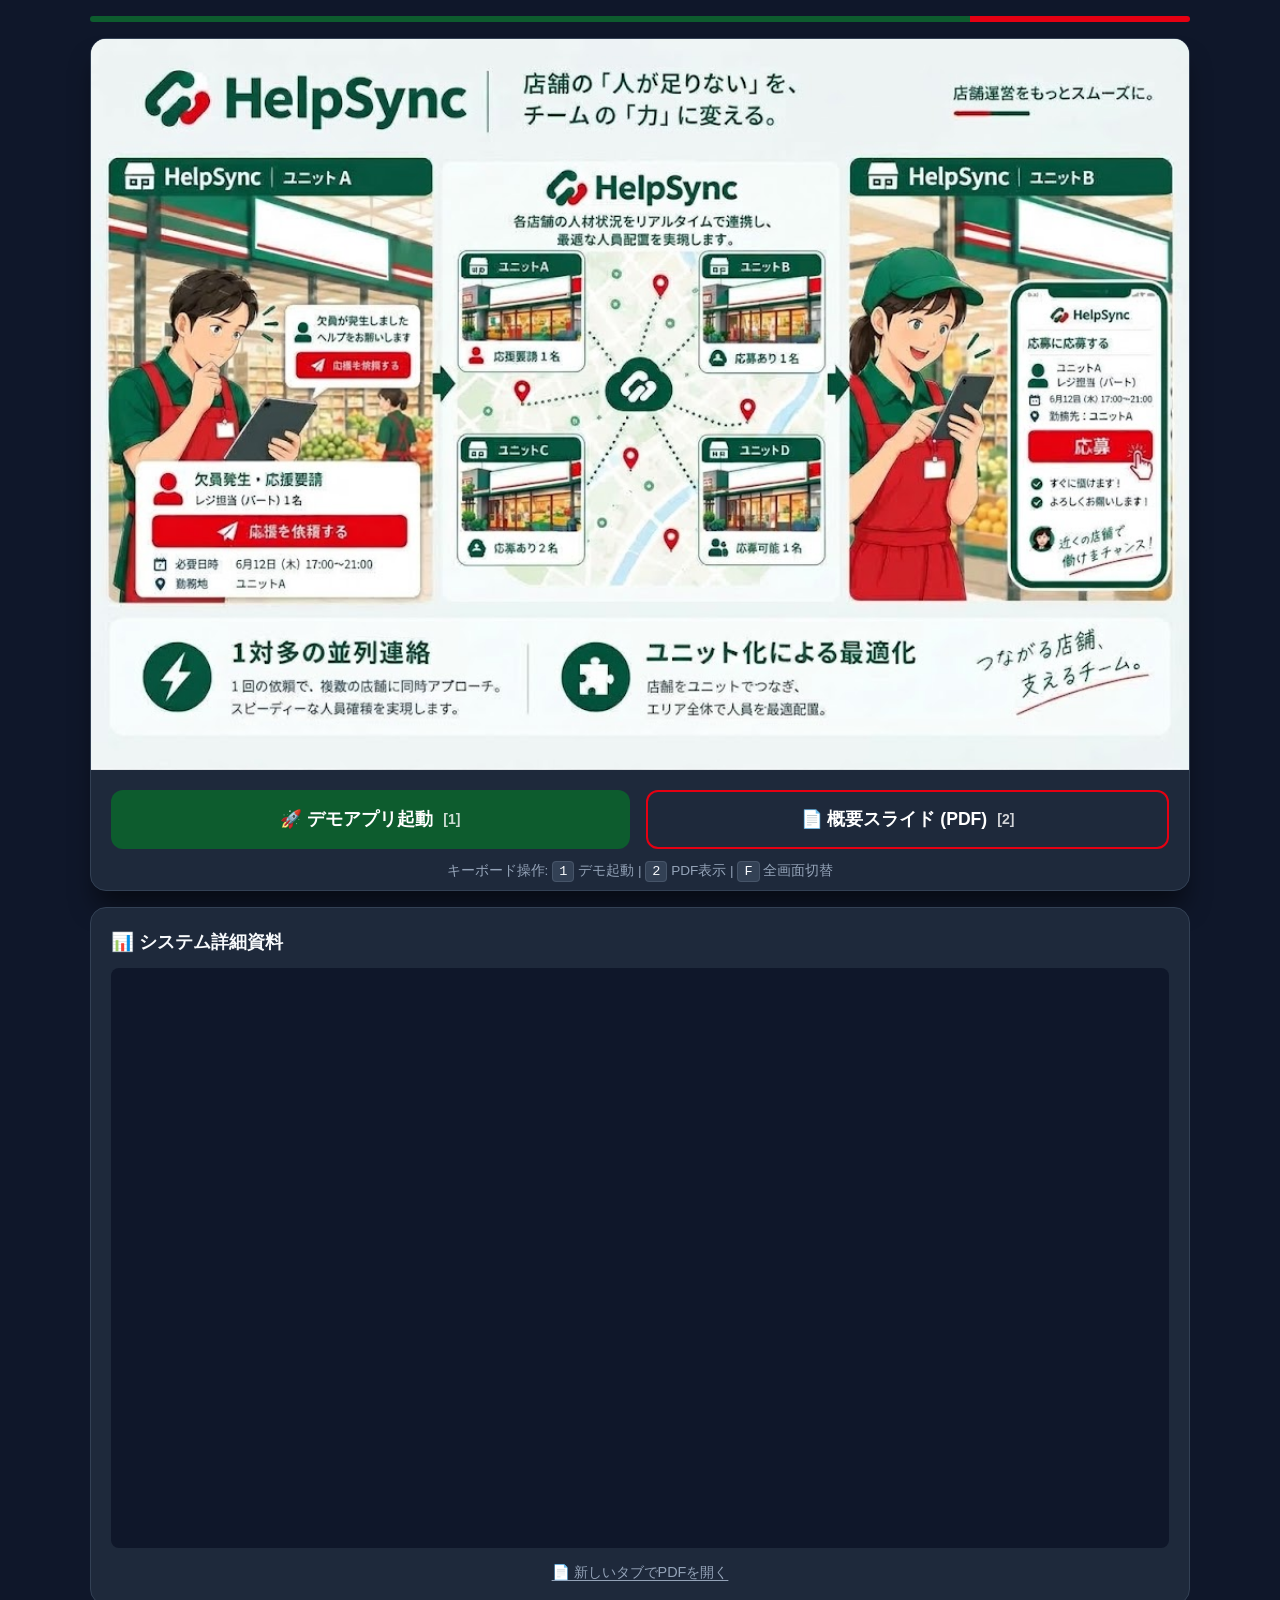
<file: index.html>
<!DOCTYPE html>
<html lang="ja">
<head>
  <meta charset="UTF-8">
  <meta http-equiv="Content-Security-Policy" content="/* INJECT_CSP */">
  <meta name="viewport" content="width=device-width, initial-scale=1.0, viewport-fit=cover">
  <title>HelpSync - ユニット型ヘルプ調整システム</title>
  <link rel="icon" href="./favicon.ico">
  <style>
    :root {
      --brand-green: #0d5c2e;
      --brand-green-hover: #084320;
      --brand-red: #e50012;
      --brand-red-hover: #c40010;
      --bg-color: #0f172a;
      --card-bg: #1e293b;
      --text-main: #f8fafc;
      --text-muted: #94a3b8;
      --border-color: #334155;
    }

    * {
      box-sizing: border-box;
      margin: 0;
      padding: 0;
      -webkit-tap-highlight-color: transparent;
    }

    body {
      font-family: -apple-system, BlinkMacSystemFont, "Segoe UI", Roboto, "Helvetica Neue", Arial, sans-serif;
      background-color: var(--bg-color);
      color: var(--text-main);
      line-height: 1.5;
      padding: 16px;
      min-height: 100vh;
      display: flex;
      flex-direction: column;
      justify-content: center;
    }

    .lp-wrapper {
      max-width: 1100px;
      margin: 0 auto;
      width: 100%;
      display: flex;
      flex-direction: column;
      gap: 16px;
    }

    /* カラーアクセントバー */
    .brand-bar {
      height: 6px;
      background: linear-gradient(90deg, var(--brand-green) 80%, var(--brand-red) 80%);
      border-radius: 3px;
    }

    /* メインビジュアルコンテナ */
    .hero-container {
      background: var(--card-bg);
      border-radius: 16px;
      overflow: hidden;
      box-shadow: 0 20px 25px -5px rgba(0, 0, 0, 0.5);
      border: 1px solid var(--border-color);
    }

    .hero-image-wrapper {
      width: 100%;
      background: #ffffff;
      line-height: 0;
    }

    .hero-image {
      width: 100%;
      height: auto;
      display: block;
      object-fit: contain;
    }

    /* アクションバー */
    .action-bar {
      padding: 20px;
      background: var(--card-bg);
      display: flex;
      gap: 16px;
      justify-content: center;
      flex-wrap: wrap;
    }

    .action-btn {
      flex: 1;
      min-width: 280px;
      min-height: 56px;
      padding: 14px 24px;
      font-size: 1.1rem;
      font-weight: 700;
      text-decoration: none;
      border-radius: 12px;
      display: inline-flex;
      align-items: center;
      justify-content: center;
      gap: 10px;
      transition: all 0.15s ease;
      cursor: pointer;
      border: none;
      text-align: center;
    }

    .btn-demo {
      background-color: var(--brand-green);
      color: #ffffff;
    }
    .btn-demo:hover, .btn-demo:active {
      background-color: var(--brand-green-hover);
      transform: translateY(-2px);
      box-shadow: 0 8px 16px rgba(13, 92, 46, 0.4);
    }

    .btn-pdf {
      background-color: transparent;
      color: #ffffff;
      border: 2px solid var(--brand-red);
    }
    .btn-pdf:hover, .btn-pdf:active {
      background-color: var(--brand-red);
      transform: translateY(-2px);
      box-shadow: 0 8px 16px rgba(229, 0, 18, 0.4);
    }

    /* キーボード操作ヒント */
    .shortcut-hints {
      display: flex;
      justify-content: center;
      gap: 20px;
      font-size: 0.85rem;
      color: var(--text-muted);
      margin-top: -8px;
      margin-bottom: 8px;
    }

    kbd {
      background: #334155;
      color: #f8fafc;
      padding: 2px 6px;
      border-radius: 4px;
      font-family: monospace;
      border: 1px solid #475569;
    }

    /* PDFプレビューセクション */
    .pdf-section {
      background: var(--card-bg);
      padding: 20px;
      border-radius: 16px;
      border: 1px solid var(--border-color);
    }

    .pdf-title {
      font-size: 1.15rem;
      font-weight: 700;
      margin-bottom: 12px;
      color: var(--text-main);
    }

    .pdf-frame-container {
      width: 100%;
      height: 580px;
      border-radius: 8px;
      overflow: hidden;
      background: #0f172a;
    }

    .pdf-frame-container iframe {
      width: 100%;
      height: 100%;
      border: none;
      display: block;
    }

    /* 埋め込みの成否に関わらず常時表示する「新しいタブで開く」導線。
       iframeは<object>と違い「失敗時だけ代替表示」という仕組みを持たないため、
       ブロックされた場合でも迷わず開けるよう、リンクは条件分岐せず常に表示する */
    .pdf-open-link {
      text-align: center;
      margin-top: 12px;
    }

    .pdf-open-link a {
      color: var(--text-muted);
      font-size: 0.9rem;
      text-decoration: underline;
      text-underline-offset: 3px;
    }

    .pdf-open-link a:hover,
    .pdf-open-link a:active {
      color: #ffffff;
    }

    /* スマホ専用表示エリア */
    .mobile-pdf-card {
      display: none;
      background: #0f172a;
      border: 1px dashed var(--border-color);
      border-radius: 10px;
      padding: 20px;
      text-align: center;
    }

    .mobile-pdf-card p {
      font-size: 0.9rem;
      color: var(--text-muted);
      margin-bottom: 12px;
    }

    /* レスポンシブ対応 */
    @media (max-width: 768px) {
      body { padding: 10px 8px; }
      .action-bar { flex-direction: column; padding: 16px; }
      .action-btn { width: 100%; min-width: 100%; }
      .shortcut-hints { display: none; }
      .pdf-frame-container { display: none; }
      .mobile-pdf-card { display: block; }
    }
  </style>
</head>
<body>

  <div class="lp-wrapper">
    <div class="brand-bar"></div>

    <!-- メインビジュアル ＋ アクションボタン -->
    <main class="hero-container">
      <div class="hero-image-wrapper">
        <img src="./hero.png" alt="HelpSync 店舗の人が足りないをチームの力に変える" class="hero-image" loading="eager">
      </div>

      <div class="action-bar">
        <!-- フォルダ一覧をスキップし直接index.htmlを起動 -->
        <a href="./demo/index.html" target="_blank" rel="noopener noreferrer" class="action-btn btn-demo" id="btn-demo">
          🚀 デモアプリ起動 <span style="font-size:0.8em; opacity:0.8;">[1]</span>
        </a>

        <!-- PDF直接起動 -->
        <a href="./proposal.pdf" target="_blank" rel="noopener noreferrer" class="action-btn btn-pdf" id="btn-pdf">
          📄 概要スライド (PDF) <span style="font-size:0.8em; opacity:0.8;">[2]</span>
        </a>
      </div>

      <div class="shortcut-hints">
        <span>キーボード操作: <kbd>1</kbd> デモ起動 | <kbd>2</kbd> PDF表示 | <kbd>F</kbd> 全画面切替</span>
      </div>
    </main>

    <!-- PDF資料表示エリア -->
    <section class="pdf-section">
      <h2 class="pdf-title">📊 システム詳細資料</h2>

      <!-- PC/ローカル向け。<object>ではなく、より広く・安定して対応している<iframe>で埋め込む -->
      <div class="pdf-frame-container">
        <iframe src="./proposal.pdf" title="概要スライド（PDF）"></iframe>
      </div>
      <!-- 埋め込みが見られない環境でも迷わないよう、常時表示の「新しいタブで開く」導線 -->
      <p class="pdf-open-link">
        <a href="./proposal.pdf" target="_blank" rel="noopener noreferrer">📄 新しいタブでPDFを開く</a>
      </p>

      <!-- スマホ向け（全画面閲覧誘導） -->
      <div class="mobile-pdf-card">
        <p>スマートフォンで資料を閲覧する場合は、以下のボタンから全画面表示でご覧ください。</p>
        <a href="./proposal.pdf" target="_blank" rel="noopener noreferrer" class="action-btn btn-pdf" style="width: 100%;">
          📄 資料PDFを全画面で開く
        </a>
      </div>
    </section>
  </div>

  <!-- インラインスクリプト（プレゼン操作・全画面切替） -->
  <script>
    if (window.top !== window.self) { window.top.location = window.self.location.href; }
    document.addEventListener('DOMContentLoaded', () => {
      const demoBtn = document.getElementById('btn-demo');
      const pdfBtn = document.getElementById('btn-pdf');

      document.addEventListener('keydown', (event) => {
        // 入力フォーム操作中はショートカットキーを無効化
        const activeElement = document.activeElement;
        const isInputText = activeElement && (
          activeElement.tagName === 'INPUT' ||
          activeElement.tagName === 'TEXTAREA' ||
          activeElement.isContentEditable
        );
        if (isInputText) return;

        switch (event.key) {
          case '1':
            if (demoBtn) {
              event.preventDefault();
              demoBtn.click();
            }
            break;

          case '2':
            if (pdfBtn) {
              event.preventDefault();
              pdfBtn.click();
            }
            break;

          case 'f':
          case 'F':
            event.preventDefault();
            toggleFullScreen();
            break;
        }
      });

      function toggleFullScreen() {
        if (!document.fullscreenElement) {
          if (document.documentElement.requestFullscreen) {
            document.documentElement.requestFullscreen().catch(() => {});
          }
        } else {
          if (document.exitFullscreen) {
            document.exitFullscreen().catch(() => {});
          }
        }
      }
    });
  </script>
</body>
</html>
</file>
